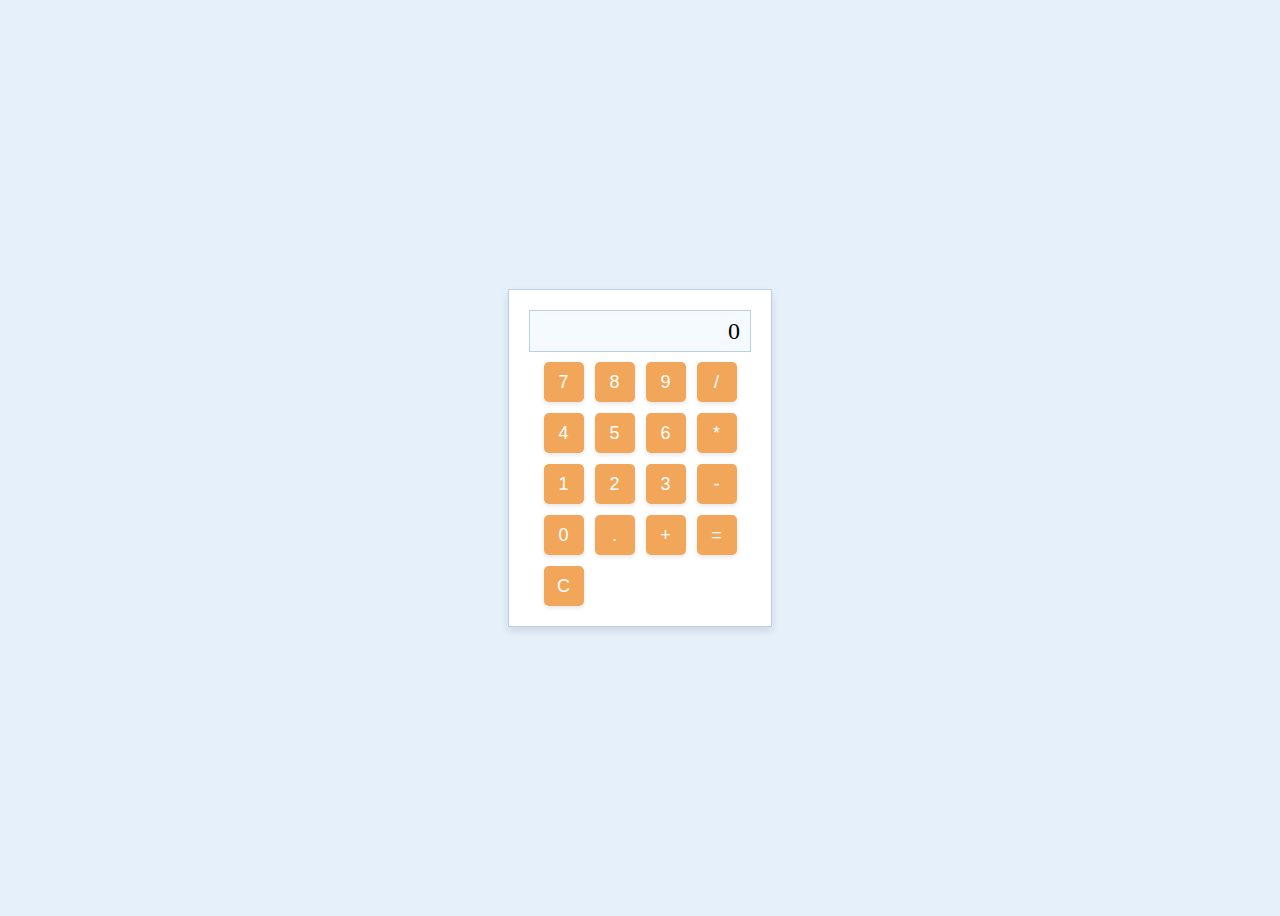
<file: index.html>
<!doctype html>
<html lang="en">
  <head>
    <meta charset="UTF-8" />
    <meta name="viewport" content="width=device-width, initial-scale=1.0" />
    <link rel="stylesheet" href="style.css" />
    <title>Calculator</title>
  </head>
  <body>
    <div class="calculator">
      <div id="display">0</div>
      <div class="buttons">
        <button>7</button>
        <button>8</button>
        <button>9</button>
        <button>/</button>
        <button>4</button>
        <button>5</button>
        <button>6</button>
        <button>*</button>
        <button>1</button>
        <button>2</button>
        <button>3</button>
        <button>-</button>
        <button>0</button>
        <button>.</button>
        <button>+</button>
        <button>=</button>
        <button id="clear">C</button>
      </div>
    </div>

    <script src="script.js"></script>
  </body>
</html>
</file>
<file: style.css>
/* Overall body styling for a centered layout with a complementary soft blue background */
body {
  display: flex;
  justify-content: center;
  align-items: center;
  height: 100vh;
  background-color: #e6f0fa; /* Soft blue shade for a calming effect */
}

/* Styling for the calculator to make it stand out on the page with a subtle shadow for depth */
.calculator {
  display: flex;
  flex-direction: column;
  align-items: center;
  border: 1px solid #b8d0e8; /* Softer shade for the border */
  padding: 20px;
  background-color: #fff;
  box-shadow: 0 4px 8px 0 rgba(0, 0, 0, 0.1); /* subtle shadow for a 3D effect */
}

/* The display screen of the calculator, with enough padding and subtle border */
#display {
  width: 200px;
  height: 40px;
  border: 1px solid #b8d0e8; /* Border color similar to the calculator's border for consistency */
  display: flex;
  align-items: center;
  justify-content: flex-end;
  padding: 0 10px;
  margin-bottom: 10px;
  font-size: 24px;
  background-color: #f4faff; /* Very light blue background for the display for subtle contrast */
}

/* Grid layout for buttons with spacing for a clean look */
.buttons {
  display: grid;
  grid-template-columns: repeat(4, 1fr);
  gap: 11px;
}

/* Button styling with complementary color for the calculator */
button {
  width: 40px;
  height: 40px;
  font-size: 18px;
  color: #fff; /* White text color for contrast */
  background-color: #f2a65a; /* Soft orange for a pop of complementary color */
  border: none; /* Remove border for a modern flat style */
  border-radius: 5px; /* Slightly rounded corners for a friendly look */
  box-shadow: 0 2px 4px 0 rgba(0, 0, 0, 0.1); /* Subtle shadow for depth */
  transition: background-color 0.3s; /* Smooth background color transition for interactive feedback */
}

/* Interactive states for buttons */
button:hover {
  background-color: #ffbf80; /* Lighter orange shade on hover for visual feedback */
}

button:active {
  background-color: #cc8c52; /* Darker orange when the button is clicked for a tactile feel */
}
</file>
